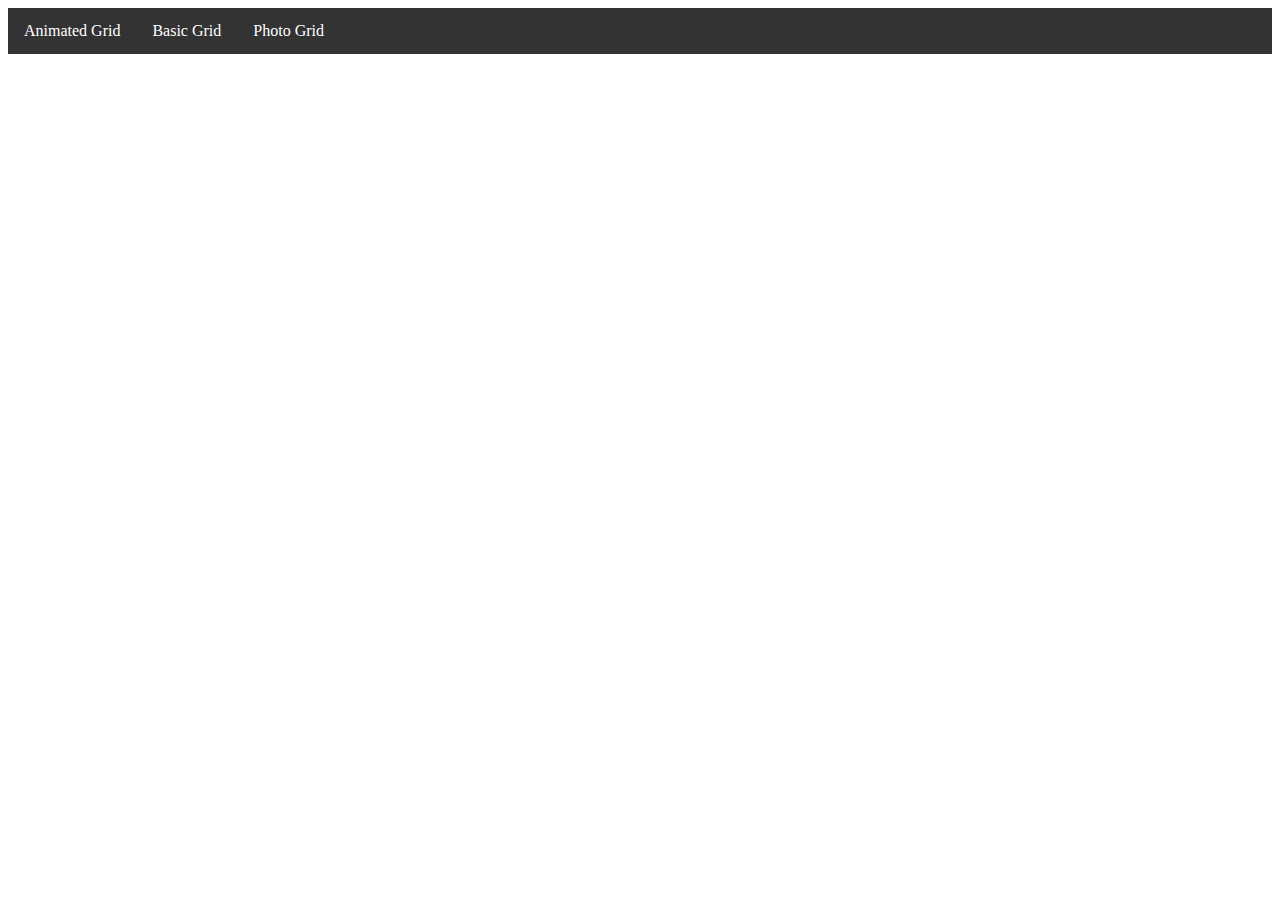
<file: index.html>
<!DOCTYPE html>
<html>
<head>
<style>
ul {
  list-style-type: none;
  margin: 0;
  padding: 0;
  overflow: hidden;
  background-color: #333;
}

li {
  float: left;
}

li a {
  display: block;
  color: white;
  text-align: center;
  padding: 14px 16px;
  text-decoration: none;
}

li a:hover {
  background-color: #111;
}
</style>
</head>
<body>

<ul>
  <li><a href="./animatedGrid//animatedGrid.html">Animated Grid</a></li>
  <li><a href="./basicGrid/basicGrid.html">Basic Grid</a></li>
  <li><a href="./photoGrid/photoGrid.html">Photo Grid</a></li>
</ul>

</body>
</html>
</file>
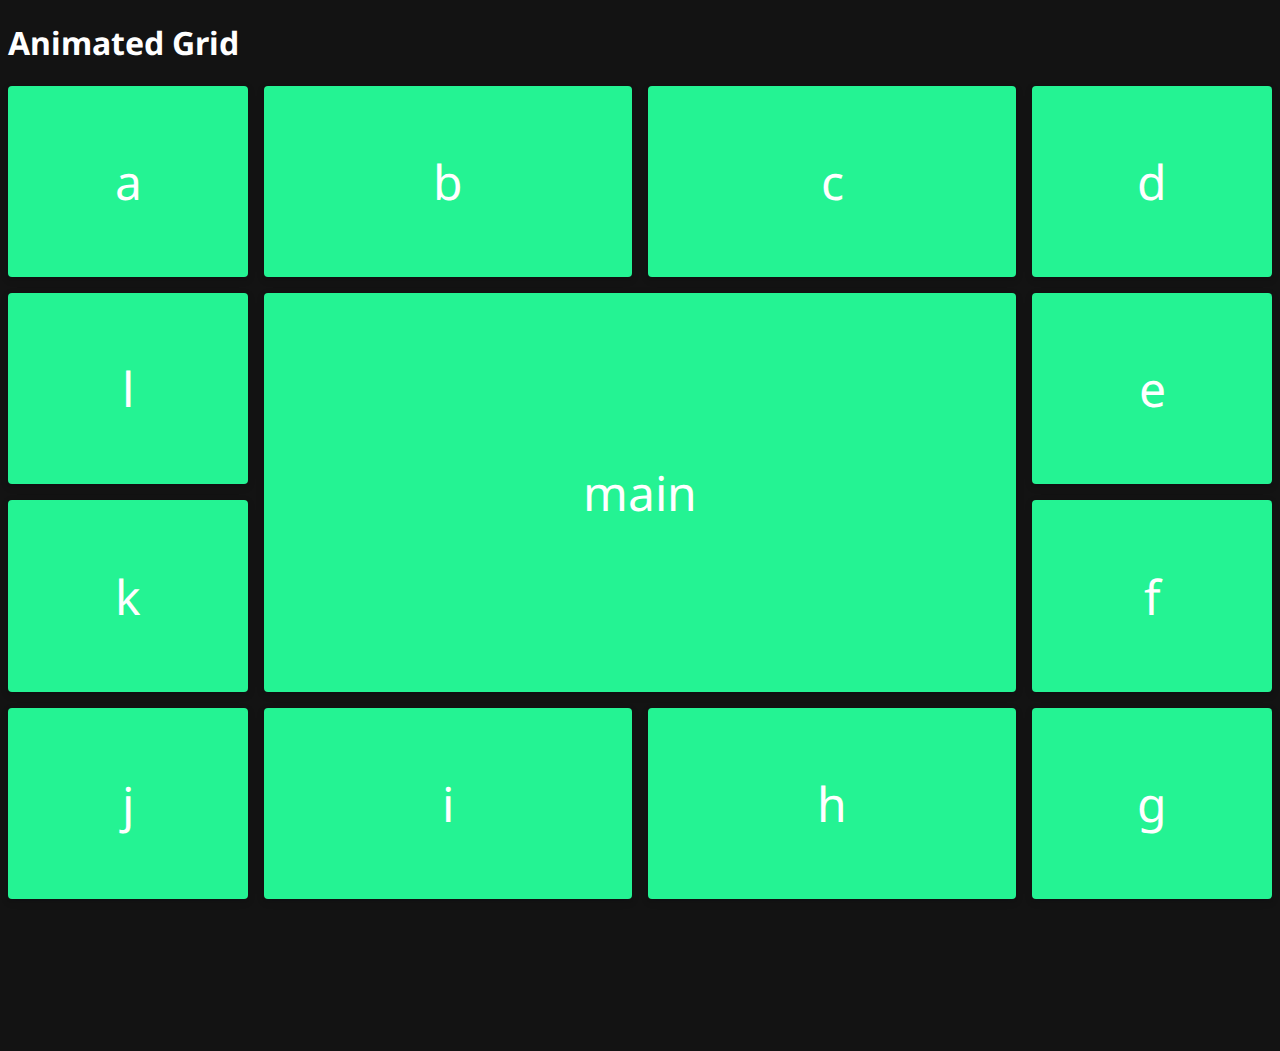
<file: animatedGrid/animatedGrid.html>
<!DOCTYPE html>
<html lang="en">
  <head>
    <meta charset="UTF-8" />
    <meta name="viewport" content="width=device-width, initial-scale=1.0" />
    <title>Animated Grid</title>

    <style>
      @import url('../styles/base.css');
      @import url('./animatedGrid.css');
    </style>
  </head>
  <body>
    <h1>Animated Grid</h1>
  
    <section class="animated-grid">
      <div class="card">a</div>
      <div class="card">b</div>
      <div class="card">c</div>
      <div class="card">d</div>
      <div class="card">e</div>
      <div class="card">f</div>
      <div class="card">g</div>
      <div class="card">h</div>
      <div class="card">i</div>
      <div class="card">j</div>
      <div class="card">k</div>
      <div class="card">l</div>
      <div class="card">main</div>
    </section>
    
  </body>
</html>
</file>
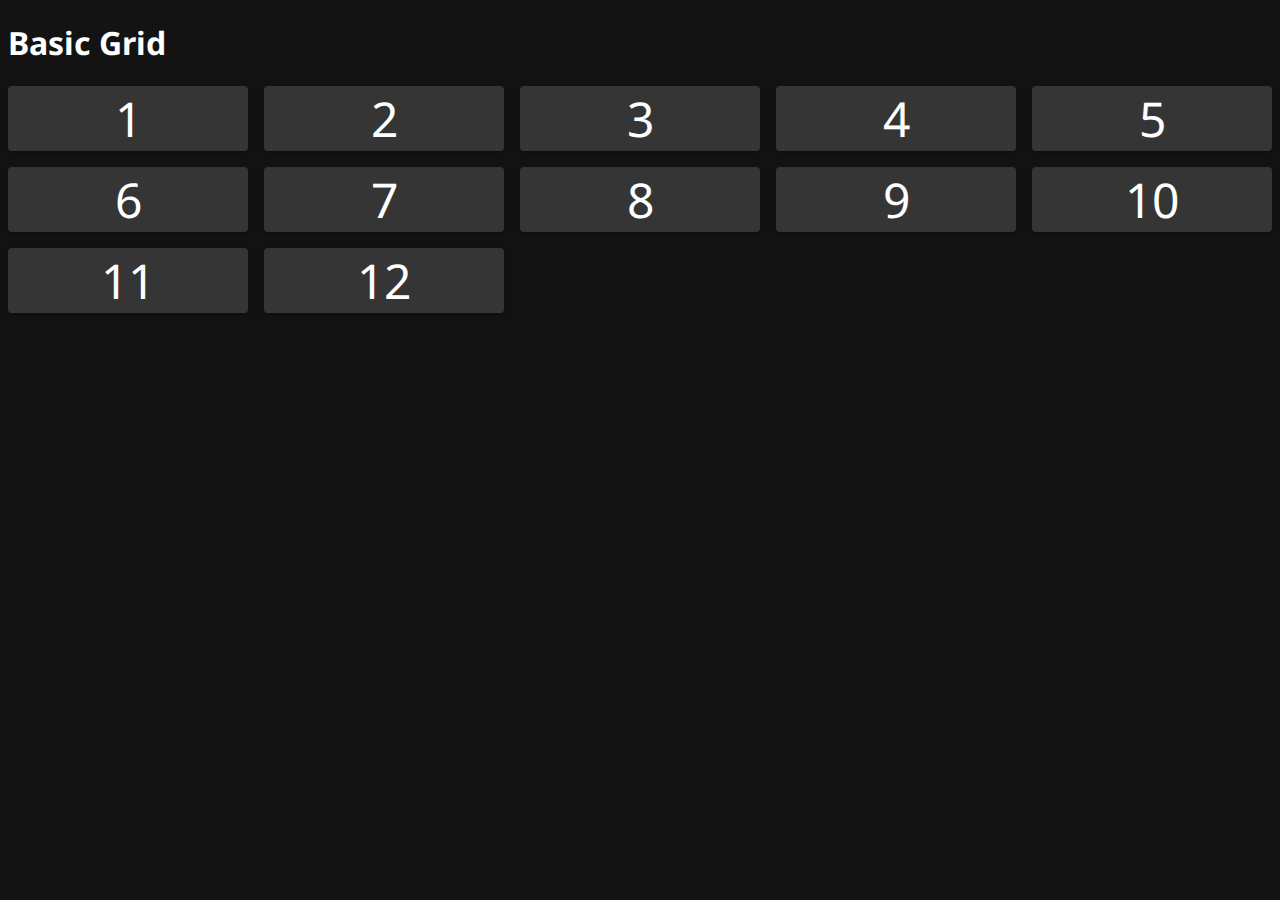
<file: basicGrid/basicGrid.html>
<!DOCTYPE html>
<html lang="en">

<head>
    <meta charset="UTF-8">
    <meta http-equiv="X-UA-Compatible" content="IE=edge">
    <meta name="viewport" content="width=device-width, initial-scale=1.0">
    <title>Basic Grid</title>
    <style>
        @import url("../styles/base.css");
        @import url("./basicGrid.css");
    </style>


</head>

<body>

    <h1>Basic Grid</h1>

    <section class="basic-grid">
        <div class="card">1</div>
        <div class="card">2</div>
        <div class="card">3</div>
        <div class="card">4</div>
        <div class="card">5</div>
        <div class="card">6</div>
        <div class="card">7</div>
        <div class="card">8</div>
        <div class="card">9</div>
        <div class="card">10</div>
        <div class="card">11</div>
        <div class="card">12</div>

    </section>




</body>

</html>
</file>
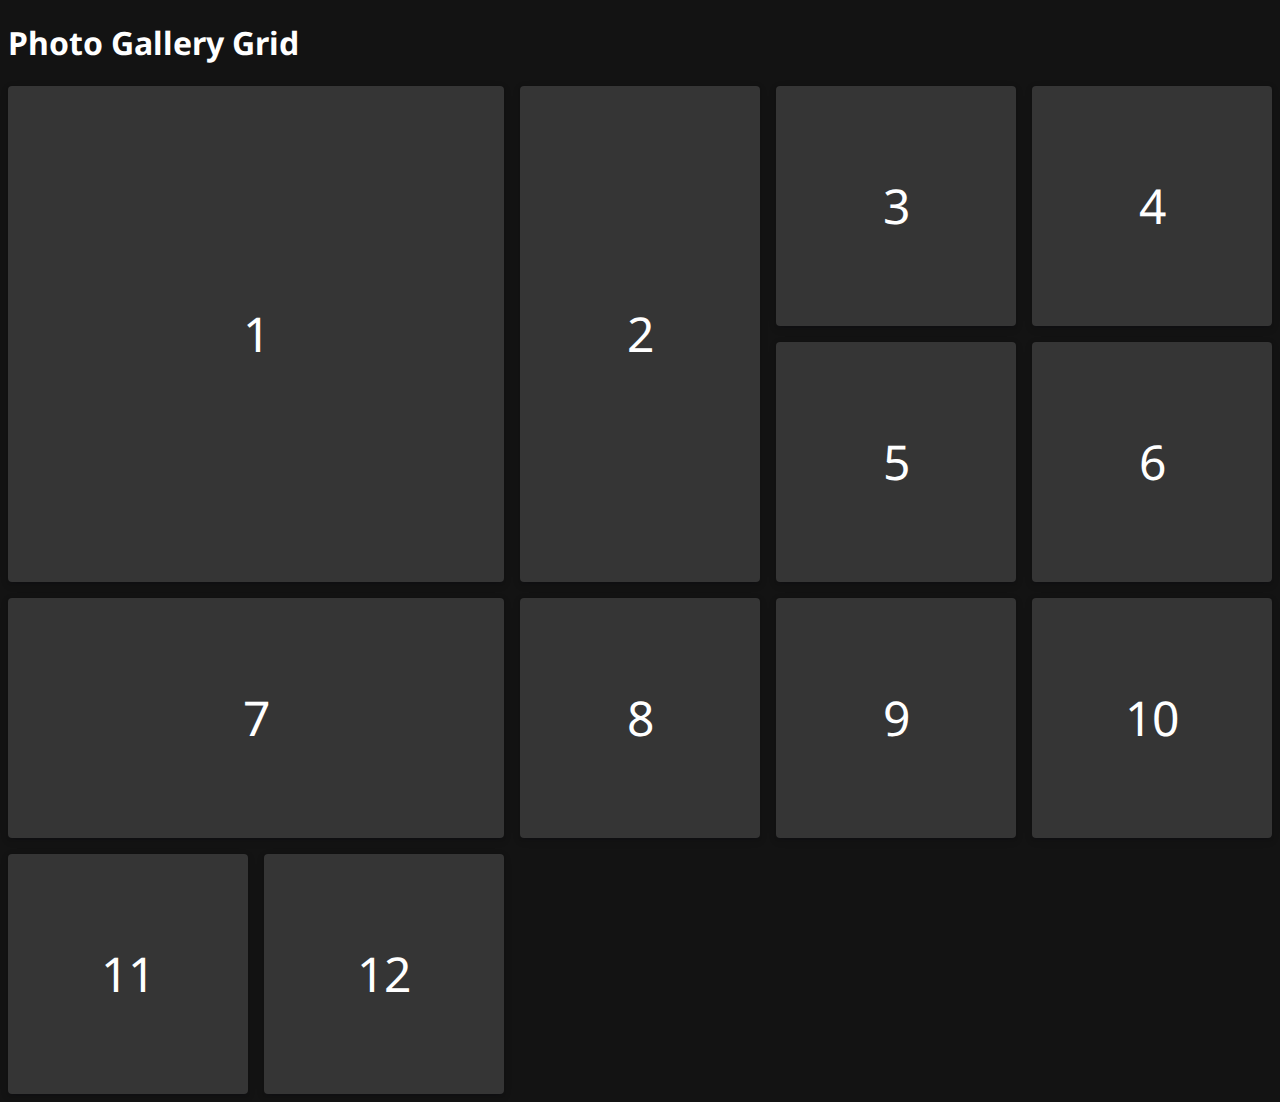
<file: photoGrid/photoGrid.html>
<!DOCTYPE html>
<html lang="en">

<head>
    <meta charset="UTF-8" />
    <meta name="viewport" content="width=device-width, initial-scale=1.0" />
    <title>Photo Grid</title>

    <style>
        @import url('../styles/base.css');
        @import url('./photoGrid.css');
    </style>
</head>

<body>
    <h1>Photo Gallery Grid</h1>

    <div class="photo-grid">
        <div class="card card-tall card-wide"
            style="background-image:url('https://images.unsplash.com/photo-1558981359-219d6364c9c8?ixlib=rb-1.2.1&ixid=eyJhcHBfaWQiOjEyMDd9&auto=format&fit=crop&w=2100&q=80')">
            1
        </div>
        <div class="card card-tall"
            style="background-image:url('https://images.unsplash.com/photo-1583585635793-0e1894c169bd?ixlib=rb-1.2.1&ixid=eyJhcHBfaWQiOjEyMDd9&auto=format&fit=crop&w=913&q=80')">
            2
        </div>
        <div class="card"
            style="background-image:url('https://images.unsplash.com/photo-1583531172005-814191b8b6c0?ixlib=rb-1.2.1&ixid=eyJhcHBfaWQiOjEyMDd9&auto=format&fit=crop&w=975&q=80')">
            3
        </div>
        <div class="card"
            style="background-image:url('https://images.unsplash.com/photo-1583426573939-97d09302d76a?ixlib=rb-1.2.1&ixid=eyJhcHBfaWQiOjEyMDd9&auto=format&fit=crop&w=968&q=80')">
            4
        </div>
        <div class="card"
            style="background-image:url('https://images.unsplash.com/photo-1583532452513-a02186582ccd?ixlib=rb-1.2.1&ixid=eyJhcHBfaWQiOjEyMDd9&auto=format&fit=crop&w=1950&q=80')">
            5
        </div>
        <div class="card"
            style="background-image:url('https://images.unsplash.com/photo-1583445013765-46c20c4a6772?ixlib=rb-1.2.1&ixid=eyJhcHBfaWQiOjEyMDd9&auto=format&fit=crop&w=1950&q=80')">
            6
        </div>
        <div class="card card-wide"
            style="background-image:url('https://images.unsplash.com/photo-1583562835057-a62d1beffbf3?ixlib=rb-1.2.1&ixid=eyJhcHBfaWQiOjEyMDd9&auto=format&fit=crop&w=949&q=80')">
            7
        </div>
        <div class="card"
            style="background-image:url('https://images.unsplash.com/photo-1583483425010-c566431a7710?ixlib=rb-1.2.1&ixid=eyJhcHBfaWQiOjEyMDd9&auto=format&fit=crop&w=1951&q=80')">
            8
        </div>
        <div class="card"
            style="background-image:url('https://images.unsplash.com/photo-1583500557349-fb5238f8d946?ixlib=rb-1.2.1&ixid=eyJhcHBfaWQiOjEyMDd9&auto=format&fit=crop&w=1949&q=80')">
            9
        </div>
        <div class="card"
            style="background-image:url('https://images.unsplash.com/photo-1583468323330-9032ad490fed?ixlib=rb-1.2.1&ixid=eyJhcHBfaWQiOjEyMDd9&auto=format&fit=crop&w=1955&q=80')">
            10
        </div>
        <div class="card"
            style="background-image:url('https://images.unsplash.com/photo-1583425423320-2386622cd2e4?ixlib=rb-1.2.1&ixid=eyJhcHBfaWQiOjEyMDd9&auto=format&fit=crop&w=1980&q=80')">
            11
        </div>
        <div class="card"
            style="background-image:url('https://images.unsplash.com/photo-1583518257225-f9a8081f6a84?ixlib=rb-1.2.1&ixid=eyJhcHBfaWQiOjEyMDd9&auto=format&fit=crop&w=1950&q=80')">
            12
        </div>
    </div>
</body>

</html>
</file>
